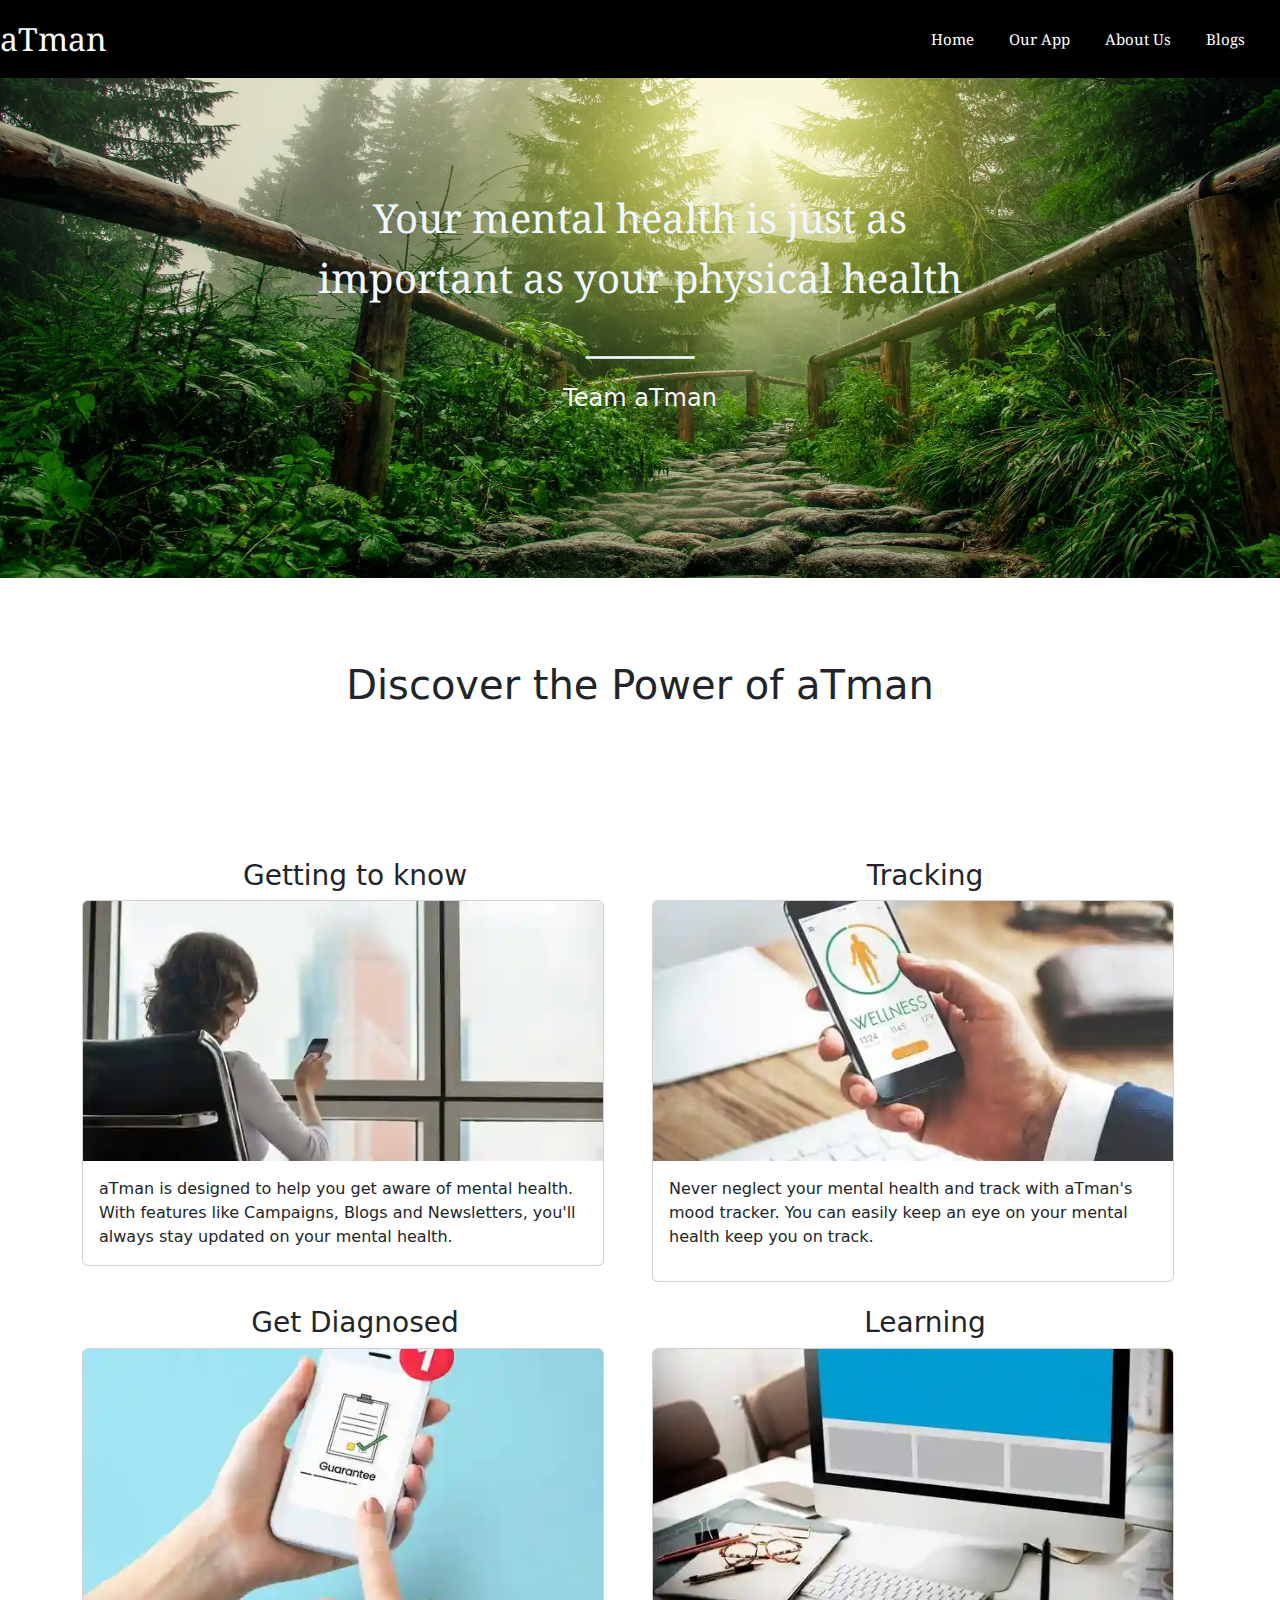
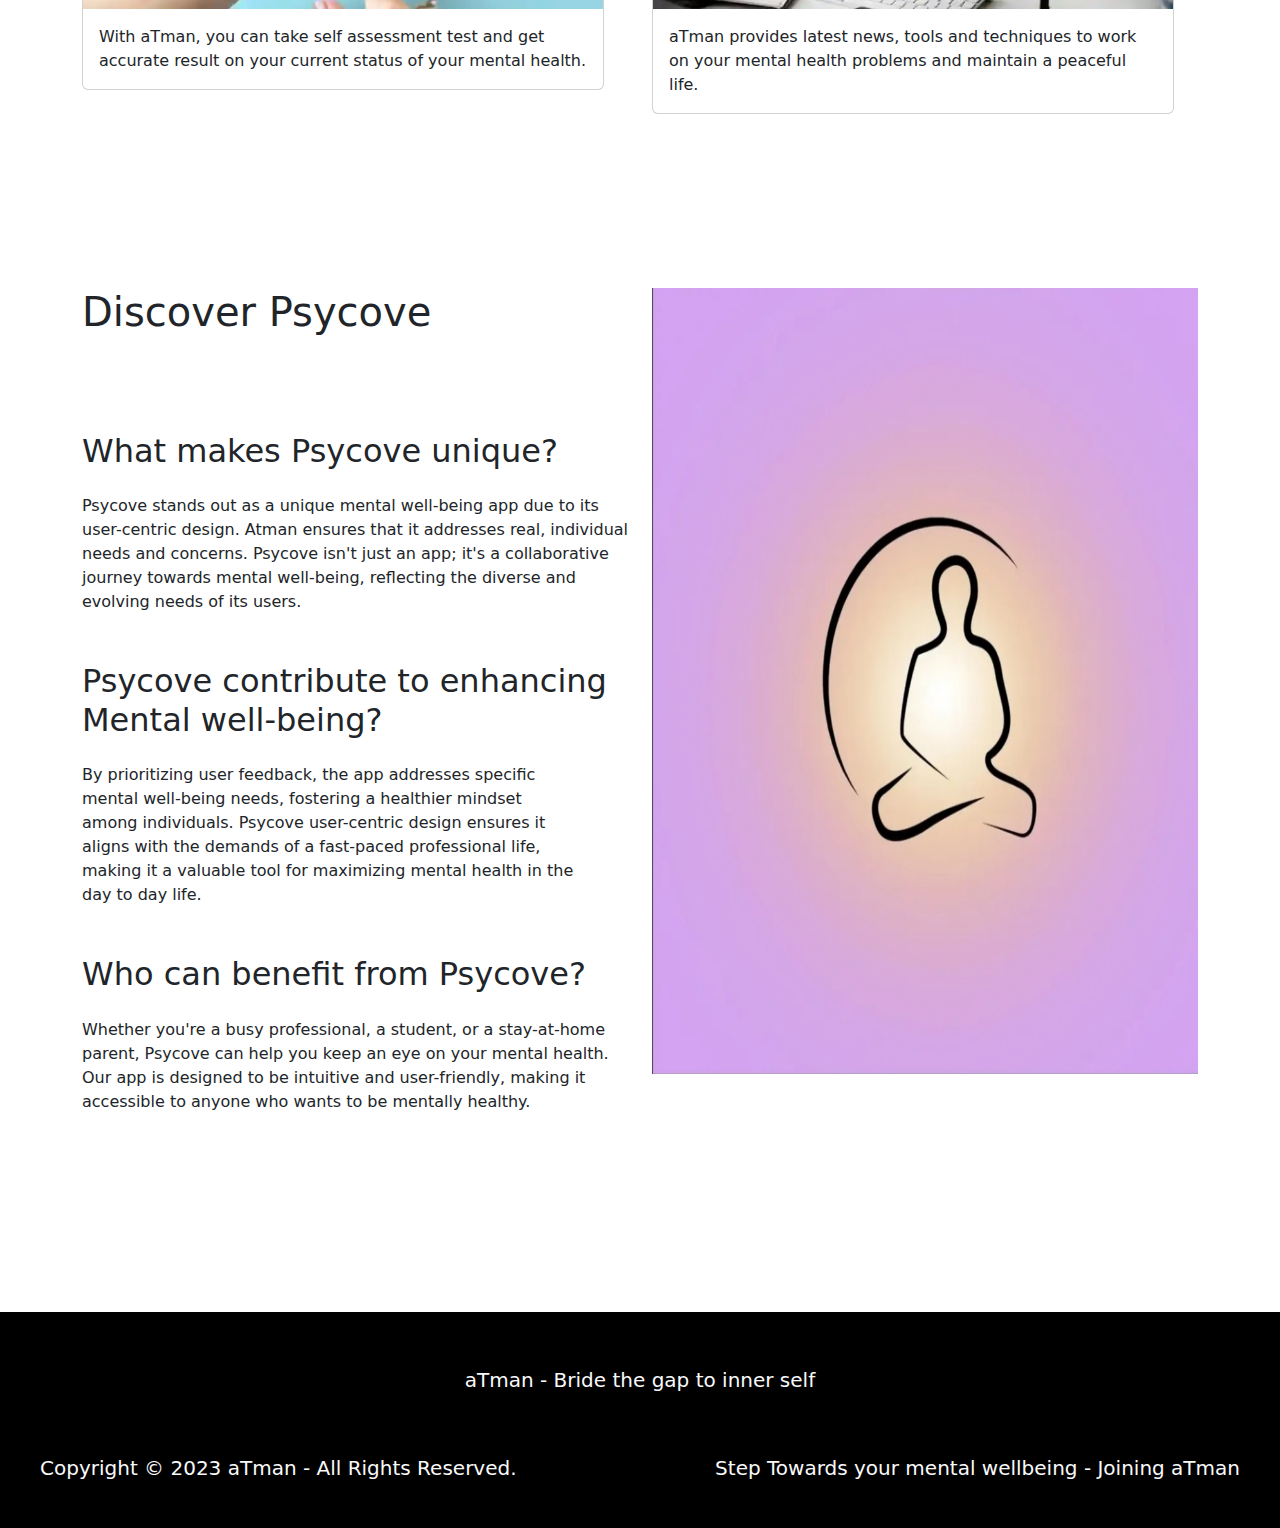
<file: app.html>
<!DOCTYPE html>
<html lang="en">

<head>
  <meta charset="UTF-8">
  <meta name="viewport" content="width=device-width, initial-scale=1.0">
  <title>Our App</title>

  <link rel="stylesheet" href="https://cdn.jsdelivr.net/npm/bootstrap@5.3.2/dist/css/bootstrap.min.css">
  <link rel="stylesheet" href="https://cdnjs.cloudflare.com/ajax/libs/font-awesome/6.5.1/css/all.min.css"
    integrity="sha512-DTOQO9RWCH3ppGqcWaEA1BIZOC6xxalwEsw9c2QQeAIftl+Vegovlnee1c9QX4TctnWMn13TZye+giMm8e2LwA=="
    crossorigin="anonymous" referrerpolicy="no-referrer" />
  <link rel="preconnect" href="https://fonts.googleapis.com">
  <link rel="preconnect" href="https://fonts.gstatic.com" crossorigin>
  <link href="https://fonts.googleapis.com/css2?family=Noto+Serif:wght@800&display=swap" rel="stylesheet">
  <link rel="stylesheet" href="styleapp.css">
</head>

<body>
  <div class="leftnavbar hidden-content" id="hiddenContent">
    <div class="close" id="closeIcon">
      <i class="fa-solid fa-xmark"></i>
    </div>
    <div class="left-nav-links my-5">
      <a href="index.html">Home</a>
      <a href="app.html">Our App</a>
      <a href="about.html">About Us</a>
      <a href="blog.html">Blogs</a>
    </div>
  </div>

  <div class="nav-container">
    <div class="navbar">
      <a class="navbar-brand text-light" href="index.html">aTman</a>

      <div class="nav-links">
        <a href="index.html">Home</a>
        <a href="app.html">Our App</a>
        <a href="about.html">About Us</a>
        <a href="blog.html">Blogs</a>
      </div>
    </div>

    <div class="new-navbar">
      <a class="navbar-brand text-light" href="index.html">aTman</a>

      <i id="toggleIcon" class="fa-solid fa-bars"></i>
    </div>
  </div>


  <div class="logo pb-5 mb-5">
    <img src="images/appimages/app.png" alt="">
    <div class="content">Your mental health is just as <br> important as your physical health <br> ______
    </div>
   <h4 class="text-center text-light mt-3">Team aTman</h4>
  </div>
  <div class="container mt-5 pt-lg-5 pt-3 text-center">
    <h1 class="mt-5 pt-5">Discover the Power of aTman</h1>
  </div>
  <div class="container struggles ">
    <div class="row">

      <div class="col-lg-6 col-md-12 mb-4">
        <h3 class="text-center">Getting to know</h3>
        <div class="card me-4">
          <img src="images/appimages/card1.png" class="card-img-top" alt="Card Image 1">

          <div class="card-body">
            <p class="card-text">aTman is designed to help you get aware of mental health. With features
              like Campaigns,
              Blogs and Newsletters, you'll always stay updated on your mental health. </p>
          </div>
        </div>
      </div>

      <div class="col-lg-6 col-md-12 mb-4">
        <h3 class="text-center">Tracking</h3>

        <div class="card me-4 ">
          <img src="images/appimages/card2.png" class="card-img-top" alt="Card Image 2">
          <div class="card-body">
            <p class="card-text">Never neglect your mental health and track with aTman's mood tracker. You
              can easily
              keep an eye on your mental health keep you on track.</p>

            </p>
          </div>
        </div>
      </div>

      <div class="col-lg-6 col-md-12 mb-4">
        <h3 class="text-center">Get Diagnosed</h3>
        <div class="card  me-4">
          <img src="images/appimages/card3.png" class="card-img-top" alt="Card Image 3">
          <div class="card-body">
            <p class="card-text">With aTman, you can take self assessment test and get accurate result on
              your current
              status of your mental health.</p>
          </div>
        </div>
      </div>
      <div class="col-lg-6 col-md-12 mb-4">
        <h3 class="text-center">Learning</h3>
        <div class="card  me-4">
          <img src="images/appimages/card4.png" class="card-img-top" alt="Card Image 3">
          <div class="card-body">
            <p class="card-text">aTman provides latest news, tools and techniques to work on your mental
              health problems
              and maintain a peaceful life.</p>
          </div>
        </div>
      </div>
    </div>
  </div>
  <div class="container">
    <div class="row">
      <div class="col-12 col-md-6 ">
        <h1 class="mb-5 pb-5">Discover Psycove</h1>
        <div class="text1">
          <h2 class="mt-5">What makes Psycove unique?</h2>
          <p class="mt-4 mb-5">Psycove stands out as a unique mental well-being app due to its user-centric
            design. Atman ensures that it addresses real, individual needs and concerns. Psycove isn't just
            an app; it's a collaborative journey towards mental well-being, reflecting the diverse and
            evolving needs of its users.</p>
        </div>
        <div class="text1">
          <h2 class="mt-5">Psycove contribute to enhancing Mental well-being?</h2>
          <p class="mt-4 me-5">By prioritizing user feedback, the app addresses specific mental well-being
            needs, fostering a healthier mindset among individuals. Psycove user-centric design ensures it
            aligns with the demands of a fast-paced professional life, making it a valuable tool for
            maximizing mental health in the day to day life.
        </div>
        <div class="text1">
          <h2 class="mt-5">Who can benefit from Psycove?</h2>
          <p class="mt-4 mb-5">Whether you're a busy professional, a student, or a stay-at-home parent,
            Psycove can help you keep an eye on your mental health. Our app is designed to be intuitive and
            user-friendly, making it accessible to anyone who wants to be mentally healthy.</p>
        </div>
      </div>
      <div class="col-12 col-sm-12 col-md-6">

        <img src="images/appimages/vicharaimage.png" class="vicharaimg">
      </div>
    </div>
  </div>
  <div class="text pt-5">
    <h1 class="text-center fs-5 text-light mt-2">aTman - Bride the gap to inner self</h1>
    <h1 class="fs-5 text-light mt-5 pt-3">Copyright © 2023 aTman - All Rights Reserved.<span
        class="fs-5 float-md-end text-light">Step Towards your mental wellbeing - Joining aTman
      </span></h1>
  </div>


  <script>
    document.addEventListener('DOMContentLoaded', function () {
      var toggleIcon = document.getElementById('toggleIcon');
      var closeIcon = document.getElementById('closeIcon');
      var hiddenContent = document.getElementById('hiddenContent');

      toggleIcon.addEventListener('click', function () {
        hiddenContent.style.display = 'block';
      });

      closeIcon.addEventListener('click', function () {
        hiddenContent.style.display = 'none';
      });
      document.addEventListener('click', function (event) {
        if (!hiddenContent.contains(event.target) && event.target !== toggleIcon) {
          hiddenContent.style.display = 'none';
        }
      });
    });

  </script>
  <script src="https://cdn.jsdelivr.net/npm/bootstrap@5.3.2/dist/js/bootstrap.bundle.min.js"></script>


</body>

</html>
</file>
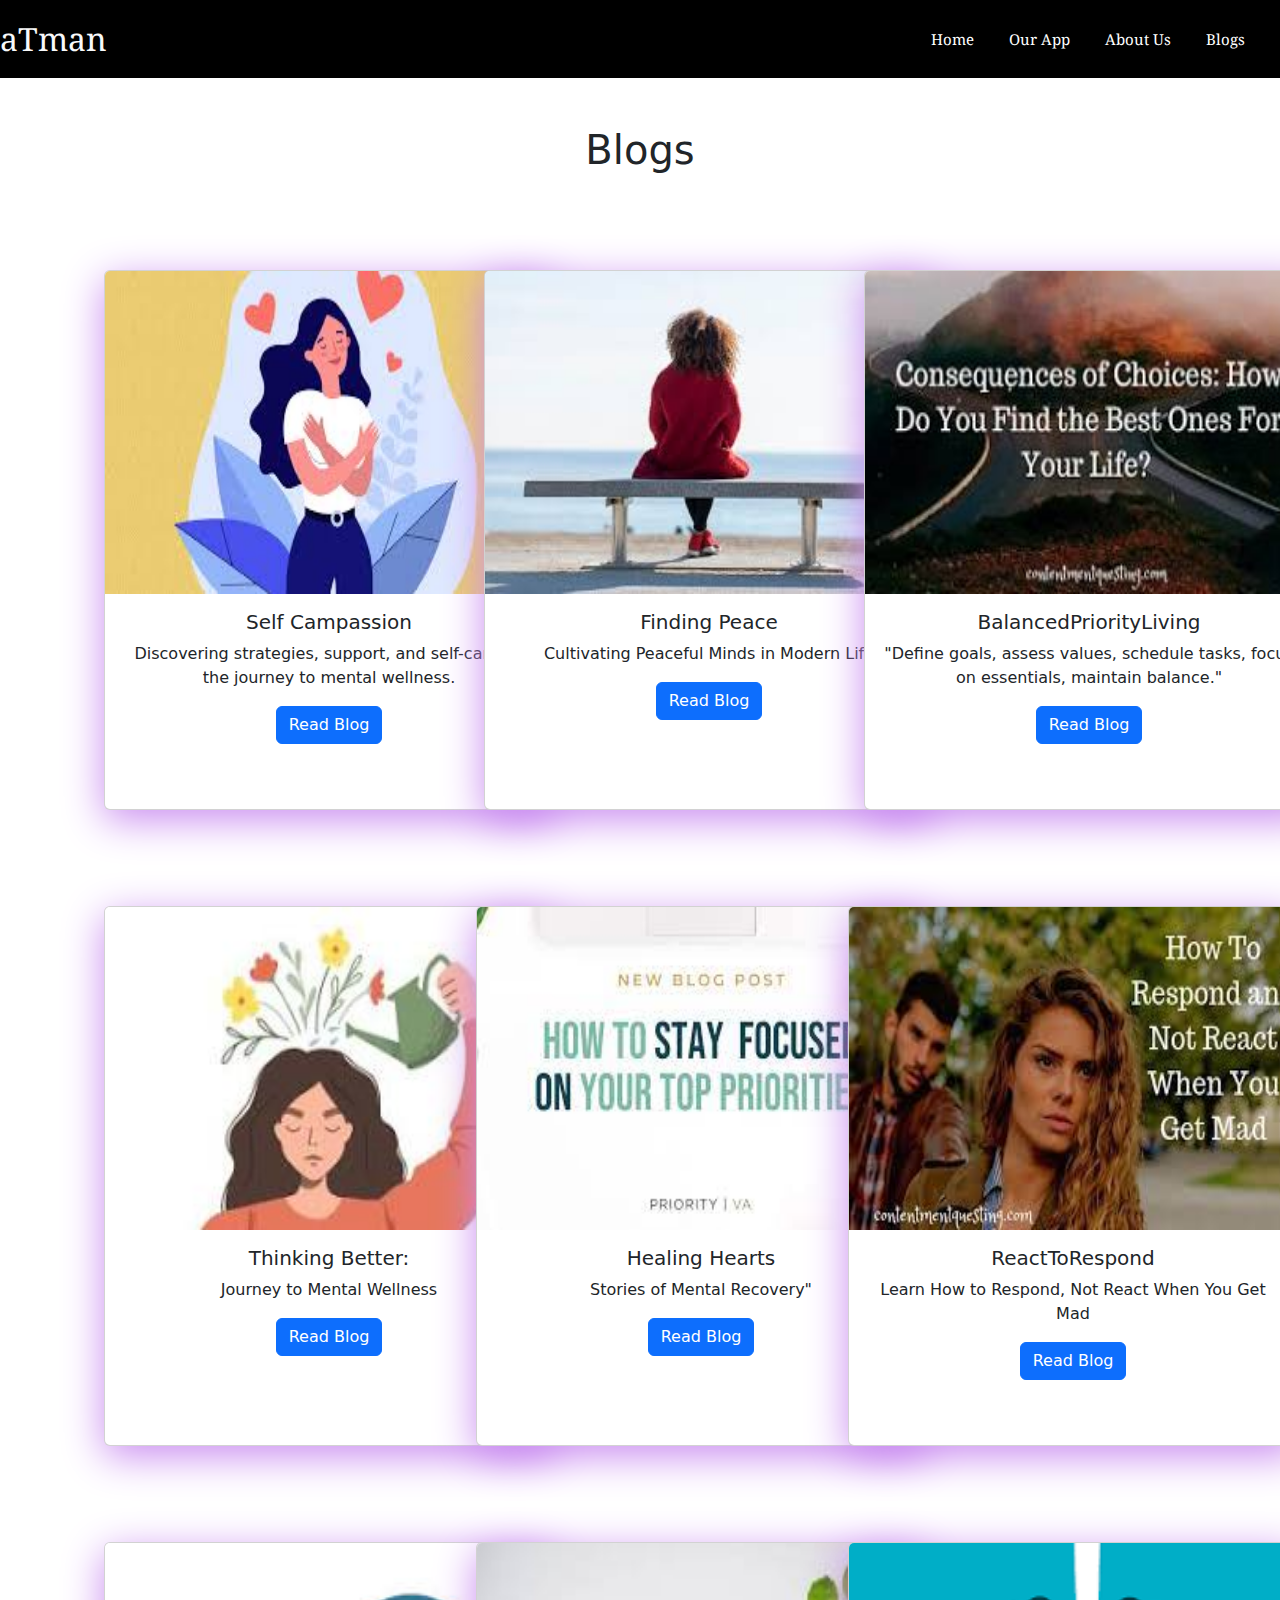
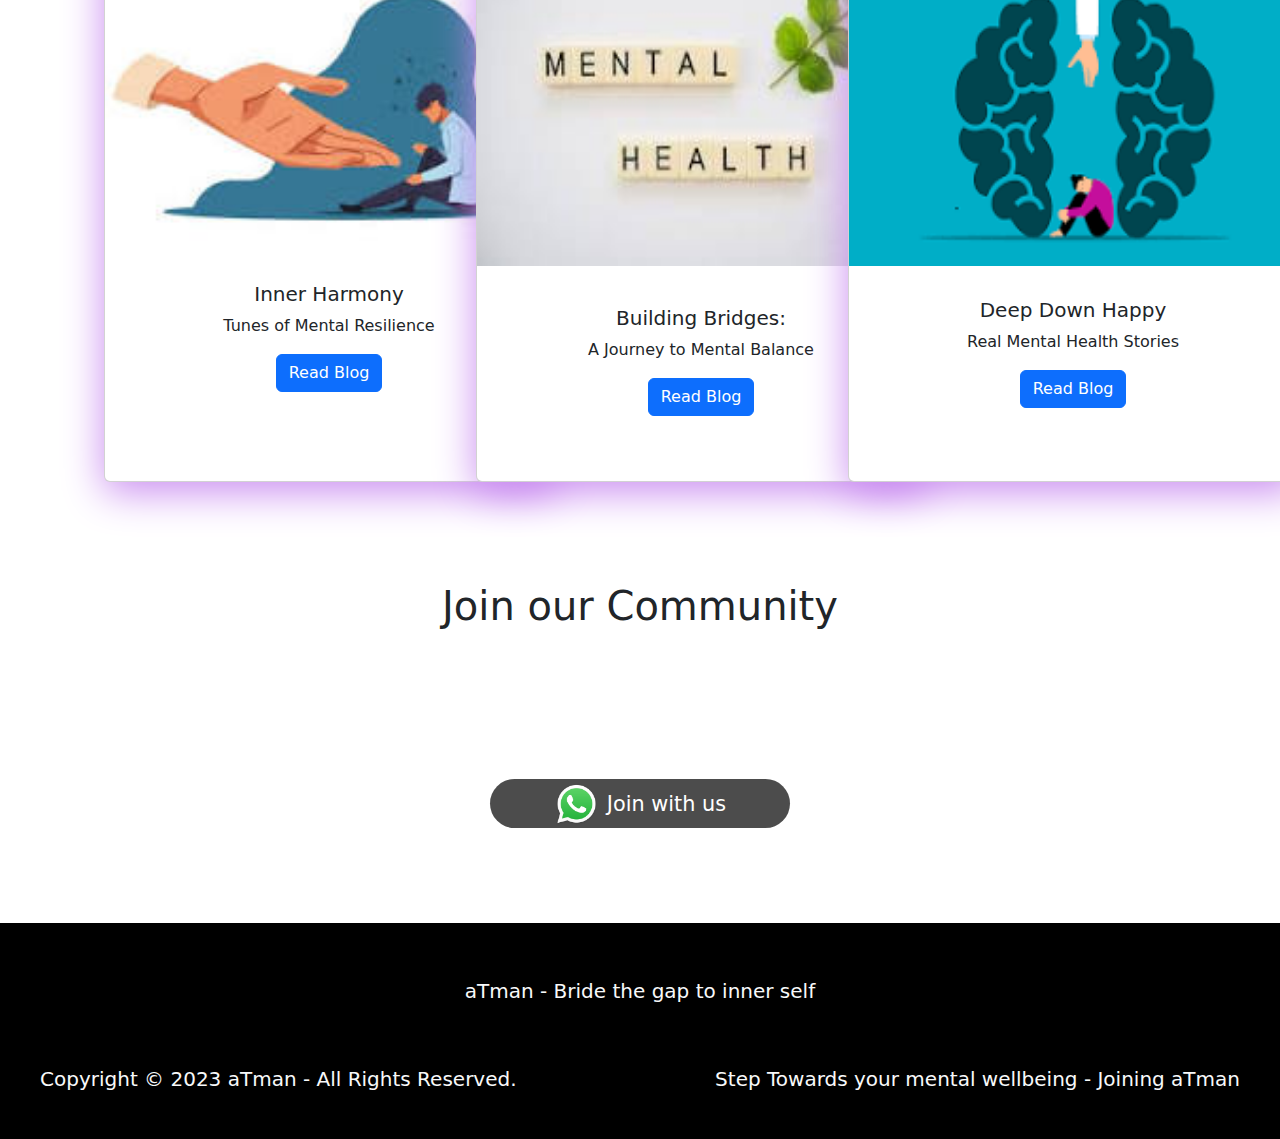
<file: blog.html>
<!DOCTYPE html>
<html lang="en">

<head>
  <meta charset="UTF-8">
  <meta name="viewport" content="width=device-width, initial-scale=1.0">
  <title>Blogs | aTman</title>

  <link rel="stylesheet" href="https://cdn.jsdelivr.net/npm/bootstrap@5.3.2/dist/css/bootstrap.min.css">
  <link rel="stylesheet" href="https://cdnjs.cloudflare.com/ajax/libs/font-awesome/6.5.1/css/all.min.css"
    integrity="sha512-DTOQO9RWCH3ppGqcWaEA1BIZOC6xxalwEsw9c2QQeAIftl+Vegovlnee1c9QX4TctnWMn13TZye+giMm8e2LwA=="
    crossorigin="anonymous" referrerpolicy="no-referrer" />
  <link rel="preconnect" href="https://fonts.googleapis.com">
  <link rel="preconnect" href="https://fonts.gstatic.com" crossorigin>
  <link href="https://fonts.googleapis.com/css2?family=Noto+Serif:wght@800&display=swap" rel="stylesheet">
  <link rel="stylesheet" href="styleblog.css">
  
</head>

<body>
  <div class="leftnavbar hidden-content" id="hiddenContent">
    <div class="close" id="closeIcon">
      <i class="fa-solid fa-xmark"></i>
    </div>
    <div class="left-nav-links my-5">
      <a href="index.html">Home</a>
      <a href="app.html">Our App</a>
      <a href="about.html">About Us</a>
      <a href="blog.html">Blogs</a>
    </div>
  </div>

  <div class="nav-container">
    <div class="navbar">
      <a class="navbar-brand text-light" href="index.html">aTman</a>

      <div class="nav-links">
        <a href="index.html">Home</a>
        <a href="app.html">Our App</a>
        <a href="about.html">About Us</a>
        <a href="blog.html">Blogs</a>
      </div>
    </div>

    <div class="new-navbar">
      <a class="navbar-brand text-light" href="index.html">aTman</a>

      <i id="toggleIcon" class="fa-solid fa-bars"></i>
    </div>
  </div>
  <h1 class="m-5 text-center">Blogs</h1>
    <div class="container pt-5 m-5 ms-auto">
    <div class="row">
      <div class="col-12  col-sm-6 col-md-4">
        <div class="card">
          <img src="images/blogsimages/card5.png" class="card-img-top" alt="...">
          <div class=" card-body text-center">
            <h5 class="card-title">Self Campassion</h5>
            <p class="card-text">Discovering strategies, support, and self-care on the journey to mental wellness.</p>
            <a href="innerblog.html
            " class="btn btn-primary">Read Blog</a>
          </div>
        </div>
      </div>
      <div class="col-12 col-sm-6 col-md-4">
        <div class="card" >
          <img src="images/blogsimages/card6.png" class="card-img-top" alt="...">
          <div class=" card-body text-center">
            <h5 class="card-title">Finding Peace</h5>
            <p class="card-text">Cultivating Peaceful Minds in Modern Life</p>
            <a href="innerblog.html" class="btn btn-primary">Read Blog</a>
          </div>
        </div>


      </div>
      <div class="col-12 col-sm-12 col-md-4">
        <div class="card" >
          <img src="images/blogsimages/card3.png" class="card-img-top" alt="...">
          <div class=" card-body text-center">
            <h5 class="card-title">BalancedPriorityLiving</h5>
            <p class="card-text">"Define goals, assess values, schedule tasks, focus on essentials, maintain balance."</p>
            <a href="innerblog.html" class="btn btn-primary">Read Blog</a>
          </div>
        </div>
      </div>
      <div class="row mt-5 pt-5">
       
        <div class="col-12 col-sm-6 col-md-4">
          <div class="card" >
            <img src="images/blogsimages/card7.png" class="card-img-top" alt="...">
            <div class=" card-body text-center">
              <h5 class="card-title">Thinking Better: </h5>
              <p class="card-text"> Journey to Mental Wellness</p>
              <a href="innerblog.html" class="btn btn-primary">Read Blog</a>
            </div>

          </div>
        </div>
        <div class="col-12  col-sm-6 col-md-4">
          <div class="card" >
            <img src="images/blogsimages/card1.png" class="card-img-top" alt="...">
            <div class=" card-body text-center">
              <h5 class="card-title">Healing Hearts</h5>
              <p class="card-text"> Stories of Mental Recovery"</p>
              <a href="innerblog.html" class="btn btn-primary">Read Blog</a>
            </div>
          </div>
        </div>
        <div class="col-12 col-sm-12 col-md-4">
          <div class="card" >
            <img src="images/blogsimages/card2.png" class="card-img-top" alt="...">
            <div class=" card-body text-center">
              <h5 class="card-title">ReactToRespond</h5>
              <p class="card-text">Learn How to Respond, Not React When You Get Mad</p>
              <a href="innerblog.html" class="btn btn-primary">Read Blog</a>
            </div>
          </div>
        </div>
       
      </div>
      <div class="row mt-5 pt-5">

        <div class="col-12 col-sm-6 col-md-4">
          <div class="card">
            <img src="images/blogsimages/card10.png" class="card-img-top" alt="...">
            <div class=" card-body text-center">
              <h5 class="card-title">Inner Harmony</h5>
              <p class="card-text">Tunes of Mental Resilience</p>
              <a href="innerblog.html" class="btn btn-primary">Read Blog</a>
            </div>

          </div>
        </div>
        <div class="col-12 col-sm-6 col-md-4">
          <div class="card">
            <img src="images/blogsimages/card8.png" class="card-img-top" alt="...">
            <div class=" card-body text-center">
              <h5 class="card-title mt-4">Building Bridges:</h5>
              <p class="card-text">  A Journey to Mental Balance</p>
              <a href="innerblog.html" class="btn btn-primary">Read Blog</a>
            </div>
          </div>
        </div>

        <div class="col-12 col-sm-12 col-md-4">
          <div class="card">
            <img src="images/blogsimages/card9.png" class="card-img-top" alt="...">
            <div class=" card-body text-center">
              <h5 class="card-title mt-3">Deep Down Happy</h5>
              <p class="card-text"> Real Mental Health Stories</p>
              <a href="innerblog.html" class="btn btn-primary">Read Blog</a>
            </div>
          </div>

        </div>
      </div>
    </div>
  </div>
  <div class="text-center mb-5 pt-1 pb-5">
    <div class="pb-5 mb-5"><h1 class="mt-5 pb-5">Join our Community</h1></div>
    <a href="https://api.whatsapp.com/send/?phone=8886588887" class="whatsapp p-2 mt-5 "><span><img src="images/whatsapp.png" class="me-2"
      alt="" width="3.5%"></span>Join with us </a>
  </div>
  <div class="text pt-5 mt-5">
    <h1 class="text-center fs-5 text-light mt-2">aTman - Bride the gap to inner self</h1>
    <h1 class="fs-5 text-light mt-5 pt-3">Copyright © 2023 aTman - All Rights Reserved.<span
        class="fs-5 float-md-end text-light">Step Towards your mental wellbeing - Joining aTman
      </span></h1>
  </div>

    <script>
      document.addEventListener('DOMContentLoaded', function () {
        var toggleIcon = document.getElementById('toggleIcon');
        var closeIcon = document.getElementById('closeIcon');
        var hiddenContent = document.getElementById('hiddenContent');

        toggleIcon.addEventListener('click', function () {
          hiddenContent.style.display = 'block';
        });

        closeIcon.addEventListener('click', function () {
          hiddenContent.style.display = 'none';
        });
        document.addEventListener('click', function (event) {
          if (!hiddenContent.contains(event.target) && event.target !== toggleIcon) {
            hiddenContent.style.display = 'none';
          }
        });
      });

    </script>
    <script src="https://cdn.jsdelivr.net/npm/bootstrap@5.3.2/dist/js/bootstrap.bundle.min.js"></script>


</body>

</html>
</file>
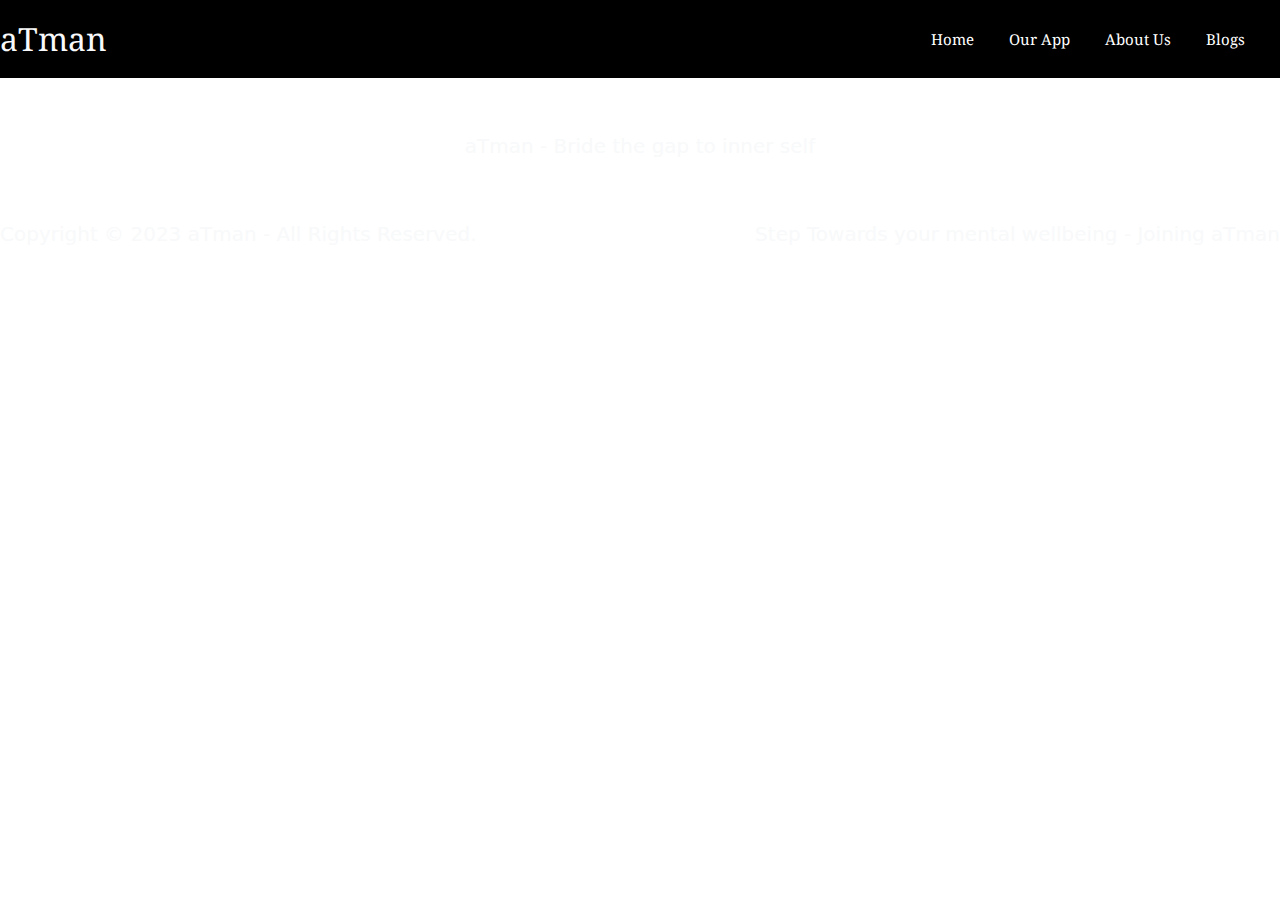
<file: blogs/priorities.html>
<!DOCTYPE html>
<html lang="en">

<head>
  <meta charset="UTF-8">
  <meta name="viewport" content="width=device-width, initial-scale=1.0">
  <title>Priorities</title>

  <link rel="stylesheet" href="https://cdn.jsdelivr.net/npm/bootstrap@5.3.2/dist/css/bootstrap.min.css">
  <link rel="stylesheet" href="https://cdnjs.cloudflare.com/ajax/libs/font-awesome/6.5.1/css/all.min.css"
    integrity="sha512-DTOQO9RWCH3ppGqcWaEA1BIZOC6xxalwEsw9c2QQeAIftl+Vegovlnee1c9QX4TctnWMn13TZye+giMm8e2LwA=="
    crossorigin="anonymous" referrerpolicy="no-referrer" />
  <link rel="preconnect" href="https://fonts.googleapis.com">
  <link rel="preconnect" href="https://fonts.gstatic.com" crossorigin>
  <link href="https://fonts.googleapis.com/css2?family=Noto+Serif:wght@800&display=swap" rel="stylesheet">
  <link rel="stylesheet" href="blogs.css">
</head>

<body>
  <!--left navbar-->
  <div class="leftnavbar hidden-content" id="hiddenContent">
    <div class="close" id="closeIcon">
      <i class="fa-solid fa-xmark"></i>
    </div>
    <div class="left-nav-links my-5">
      <a href="index.html">Home</a>
      <a href="app.html">Our App</a>
      <a href="about.html">About Us</a>
      <a href="#">Blogs</a>
    </div>
  </div>

  <!-- Existing Navbar for Large Screens -->
  <div class="nav-container">
    <div class="navbar">
      <a class="navbar-brand text-light" href="index.html">aTman</a>

      <div class="nav-links">
        <a href="index.html">Home</a>
        <a href="app.html">Our App</a>
        <a href="about.html">About Us</a>
        <a href="#">Blogs</a>
      </div>
    </div>

    <div class="new-navbar">
      <a class="navbar-brand text-light" href="#">aTman</a>

      <i id="toggleIcon" class="fa-solid fa-bars"></i>
    </div>
  </div>

  <!--navbar ends here-->

  
  <div class="text pt-5">
    <h1 class="text-center fs-5 text-light mt-2">aTman - Bride the gap to inner self</h1>
    <h1 class="fs-5 text-light mt-5 pt-3">Copyright © 2023 aTman - All Rights Reserved.<span
        class="fs-5 float-md-end text-light">Step Towards your mental wellbeing - Joining aTman
      </span></h1>
  </div>


  <script>
    document.addEventListener('DOMContentLoaded', function () {
      var toggleIcon = document.getElementById('toggleIcon');
      var closeIcon = document.getElementById('closeIcon');
      var hiddenContent = document.getElementById('hiddenContent');

      toggleIcon.addEventListener('click', function () {
        hiddenContent.style.display = 'block';
      });

      closeIcon.addEventListener('click', function () {
        hiddenContent.style.display = 'none';
      });

      // Close the hidden content if a click occurs outside of it
      document.addEventListener('click', function (event) {
        if (!hiddenContent.contains(event.target) && event.target !== toggleIcon) {
          hiddenContent.style.display = 'none';
        }
      });
    });

  </script>
  <script src="https://cdn.jsdelivr.net/npm/bootstrap@5.3.2/dist/js/bootstrap.bundle.min.js"></script>


</body>

</html>
</file>
<file: styleapp.css>
.nav-container {
    position: relative;
    z-index: 1;
}
.navbar {
    background-color: black;
    padding: 10px 0;
    width: 100%;
    z-index: 1000;
    font-family: 'Noto Serif';
}

.nav-links {
    width: 30%;
    display: flex;
    justify-content: space-evenly;
}

.navbar-brand {
    font-size: 2rem;
}

.nav-links a {
    text-decoration: none;
    color: white;
    font-size: 15px;
}

.new-navbar {
    display: none;
    padding: 0px 10px;
}
.toggleIcon{
    font-size: 30rem;
}
.leftnavbar {
    background-color: whitesmoke;
    position: fixed;
    z-index: 1200;
    height: 100vh;
    width: 100%;

}

.close {
    float: right;
    color: black;
    margin-bottom: 10%;
    font-size: 1.8rem;
}

.leftnavbar .left-nav-links {
    display: flex;
    flex-direction: column;
    text-align: center;
    gap: 30px
}

.left-nav-links a {
    text-decoration: none;
    color: black;
    font-size: 1.3rem !important;
    font-family: 'Noto Serif';
}

.hidden-content {
    display: none;
}

#toggleIcon{
    color: white;
    font-size: 1.8rem;
}

@media (max-width: 767px) {
    .navbar {
        display: none;
    }
    .nav-container{
        background-color: black;
    }
    .new-navbar {
        display: flex;
        justify-content: space-between;
        align-items: center;
    }
}

@media (max-width:430px){
    #toggleIcon,.navbar-brand {
        font-size: 1.4rem;
    }
    .nav-container{
        padding: 10px 20px !important;        
    }
    .content{
        font-size: 32px !important;
    }
}





.logo img {
    width: 100%;
    top: 0%;
    left: 0%;
    height: 700px;
    margin-top: -200px;
}

.logo .content {
    text-align: center;
    margin-top: -390px;
    font-family: 'Noto Serif', serif;
    color: aliceblue;
    font-size: 40px;
}

.container {
    margin-bottom: 150px;
}

.container-vichara {
    display: flex;
    width: 100%;
}

.vicharaimg {
    width: 100% !important;
    height: 90% !important;
}

.text {
    background-color: black;
    padding: 40px;
}

@media (min-width: 992px) {
    .navbar-nav {
        margin-left: auto;
    }
}
</file>
<file: styleblog.css>
.nav-container {
    position: relative;
    z-index: 1;
}
.navbar {
    background-color: black;
    padding: 10px 0;
    width: 100%;
    z-index: 1000;
    font-family: 'Noto Serif';
}

.nav-links {
    width: 30%;
    display: flex;
    justify-content: space-evenly;
}

.navbar-brand {
    font-size: 2rem;
}

.nav-links a {
    text-decoration: none;
    color: white;
    font-size: 15px;
}

.new-navbar {
    display: none;
}
.toggleIcon{
    font-size: 30rem;
}
.leftnavbar {
    background-color: whitesmoke;
    position: fixed;
    z-index: 1200;
    height: 100vh;
    width: 100%;

}

.close {
    float: right;
    color: black;
    margin-bottom: 10%;
    font-size: 1.8rem;
}

.leftnavbar .left-nav-links {
    display: flex;
    flex-direction: column;
    text-align: center;
    gap: 30px
}

.left-nav-links a {
    text-decoration: none;
    color: black;
    font-size: 1.3rem !important;
    font-family: 'Noto Serif';
}

.hidden-content {
    display: none;
}

#toggleIcon{
    color: white;
    font-size: 1.8rem;
}

@media (max-width: 767px) {
    .navbar {
        display: none;
    }
    .nav-container{
        background-color: black;
    }
    .new-navbar {
        display: flex;
        justify-content: space-between;
        align-items: center;
    }
}

@media (max-width:430px){
    #toggleIcon,.navbar-brand {
        font-size: 1.4rem;
    }
    .nav-container{
        padding: 10px 20px !important;        
    }
    

}
@media(max-width:714px){
    .card{
        margin-bottom: 30px;
    }
}
@media (max-width: 992px) and (min-width:714px) {
    .card{
        height:90vh !important;
        margin-bottom: 30px;
    }
    }

@media (min-width: 768px) {
    .card{
        height:60vh;
        width: 50vh;
    }
    .card-img-top{
          height: 60% !important;
    }
}
@media (min-width: 992px) {
    .navbar-nav {
        margin-left: auto;
    }
    .card{
        height:60vh;
        width: 50vh;
    }
    .card-img-top{
          height: 60% !important;
    }
}
.text{
    background-color: black;
    padding: 40px;
}
.container {
    padding-top: 50px;
}
.whatsapp{
    text-decoration: none;
   background-color:rgba(0,0,0,0.7);
    color: white;
    padding: 1% 5% !important;
    border-radius:30px; 
    font-size: 1.3rem;
 }
 .card-img-top{
     width: 100%;
     height: 40%;
 }
 .container .card{
    box-shadow: 0px 10px 40px #C98BF0;

 }
</file>
<file: blogs/blogs.css>
.nav-container {
    position: relative;
    z-index: 1;
}
.navbar {
    background-color: black;
    padding: 10px 0;
    width: 100%;
    z-index: 1000;
    font-family: 'Noto Serif';
}

.nav-links {
    width: 30%;
    display: flex;
    justify-content: space-evenly;
}

.navbar-brand {
    font-size: 2rem;
}

.nav-links a {
    text-decoration: none;
    color: white;
    font-size: 15px;
}

.new-navbar {
    display: none;
}
.toggleIcon{
    font-size: 30rem;
}
.leftnavbar {
    background-color: whitesmoke;
    position: fixed;
    z-index: 1200;
    height: 100vh;
    width: 100%;

}

.close {
    float: right;
    color: black;
    margin-bottom: 10%;
    font-size: 1.8rem;
}

.leftnavbar .left-nav-links {
    display: flex;
    flex-direction: column;
    text-align: center;
    gap: 30px
}

.left-nav-links a {
    text-decoration: none;
    color: black;
    font-size: 1.3rem !important;
    font-family: 'Noto Serif';
}

.hidden-content {
    display: none;
    /* Additional styling for the hidden content if needed */
}

#toggleIcon{
    color: white;
    font-size: 1.8rem;
}

@media (max-width: 767px) {
    /* Hide the existing navbar on small screens */
    .navbar {
        display: none;
        /* Hide the existing navbar on medium screens and below */
    }
    .nav-container{
        background-color: black;
    }
    .new-navbar {
        display: flex;
        justify-content: space-between;
        align-items: center;
    }
}

@media (max-width:430px){
    #toggleIcon,.navbar-brand {
        font-size: 1.5rem;
    }
    .nav-container{
        padding: 0px 20px !important;        
    }
}
@media (min-width: 992px) {
    .navbar-nav {
        margin-left: auto;
    }
}
</file>
